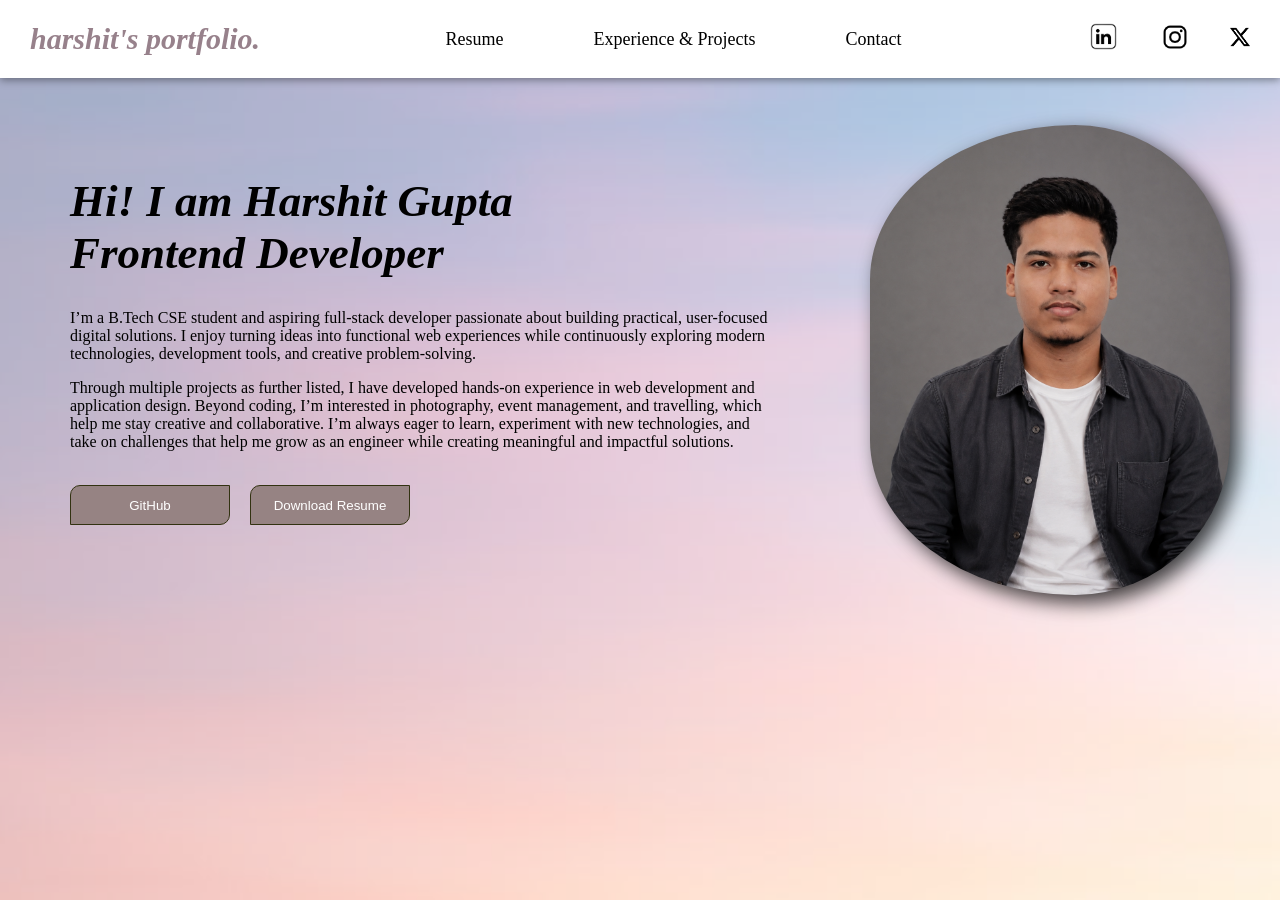
<file: index.html>
<!DOCTYPE html>
<html lang="en">
<head>
    <meta charset="UTF-8">
    <meta name="viewport" content="width=device-width, initial-scale=1.0">
    <title>Harshit's-Portfolio</title>
    <link rel="stylesheet" href="./style.css">
</head>
<body>
    <nav class="d">
        <a href="./index.html" class="name"><i>harshit's portfolio.</i></a>
        <div class="d1">
            <!-- <a href="./index.html">Home</a> -->
            <a href="./resume.html">Resume</a>
            <a href="./projects.html">Experience & Projects</a>
            <a href="./contact.html">Contact</a>
        </div>
        <div class="d2">
            <button><a href="https://www.linkedin.com/in/harshit-gupta-b51360374/"><img src="./data/linked.webp" style="height: 33px; width: 33px;"></a></button>
            <button><a href="https://www.instagram.com/harshitgupta0361/"><img src="./data/ins.webp"></a></button>
            <button><a href="https://x.com/HarshitGupta361"><img src="./data/twitter.jpg" style="height: 20px; width: 20px;"></a></button>
        </div>
    </nav>
    <div class="banner">
        <div class="dis">
            <h1><i>Hi! I am <b>Harshit Gupta</b><br>Frontend Developer</i></h1>
            <p>
               I’m a B.Tech CSE student and aspiring full-stack developer passionate
               about building practical, user-focused digital solutions. I enjoy turning
                ideas into functional web experiences while continuously exploring modern
                 technologies, development tools, and creative problem-solving.
            </p>
            <p>
                Through multiple projects as further listed, I have developed hands-on experience in web development and application design. Beyond coding, I’m interested in photography, event management, and travelling, which help me stay creative and collaborative. I’m always eager to learn, experiment with new technologies, and take on challenges that help me grow as an engineer while creating meaningful and impactful solutions.
            </p>
            <br>
            <div class="b1">
                <a href="https://github.com/harshitgupta0361"><button>GitHub</button></a>
                <a href="./data/resume1.pdf"><button >Download Resume</button></a>
            </div>
        </div>
        <div class="profile_img">
            <img src="./data/profile_pic.png" alt="img_not_found">
        </div>
    </div>
<script>
document.getElementById('downloadBtn').addEventListener('click', function() {

    const link = document.createElement('a');
    
    
    link.href = 'path/to/your/file.pdf';
    link.download = 'My_Downloaded_File.pdf';
    
    document.body.appendChild(link);
    link.click();
    document.body.removeChild(link);
});
</script>

</body>
</html>
</file>
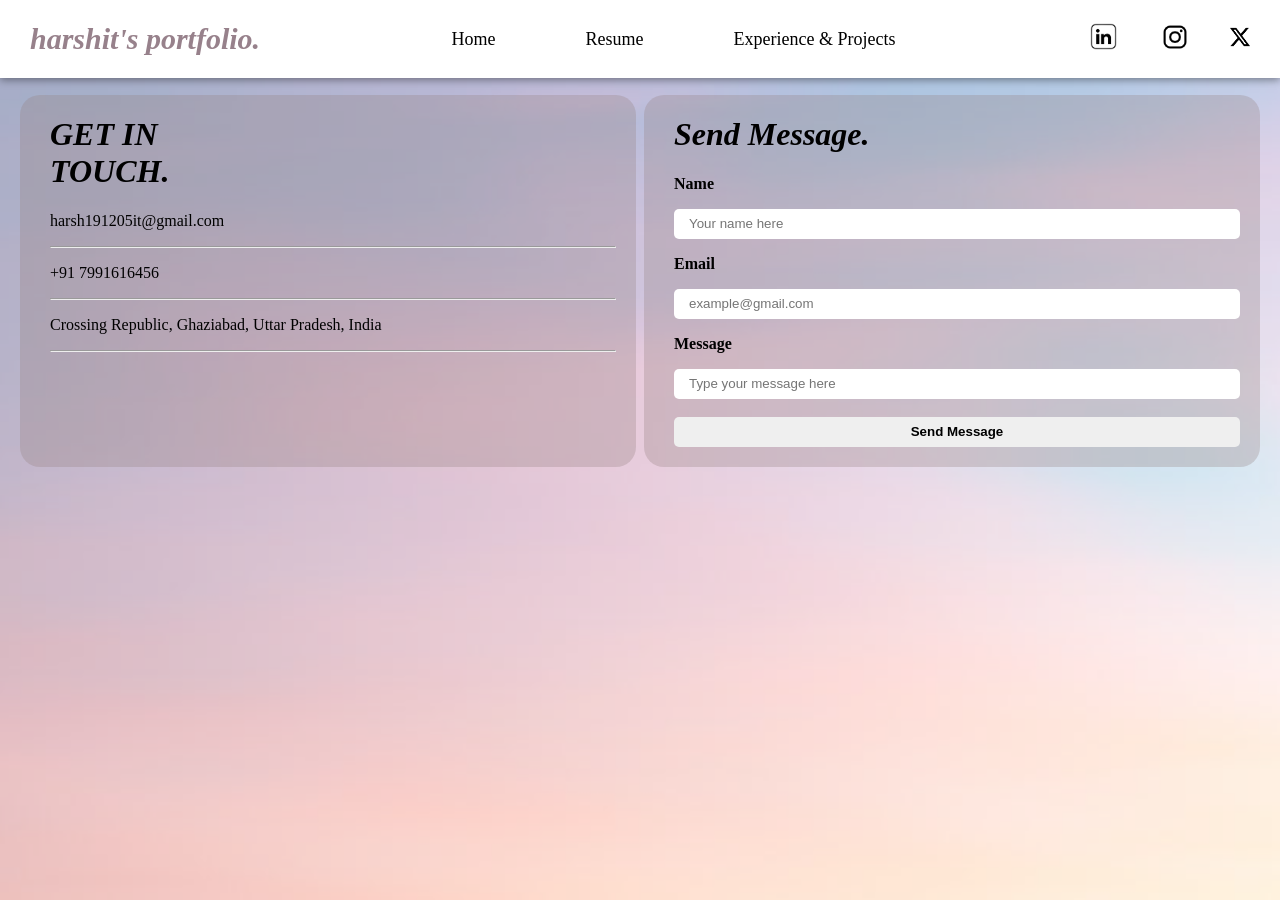
<file: contact.html>
<!DOCTYPE html>
<html lang="en">
<head>
    <meta charset="UTF-8">
    <meta name="viewport" content="width=device-width, initial-scale=1.0">
    <title>Contact</title>
    <link rel="stylesheet" href="./style.css">
</head>
<body>
    <nav class="d">
        <a href="./index.html" class="name"><i>harshit's portfolio.</i></a>
        <div class="d1">
            <a href="./index.html">Home</a>
            <a href="./resume.html">Resume</a>
            <a href="./projects.html">Experience & Projects</a>
        </div>
        <div class="d2">
            <button><a href="https://www.linkedin.com/in/harshit-gupta-b51360374/"><img src="./data/linked.webp" style="height: 33px; width: 33px;"></a></button>
            <button><a href="https://www.instagram.com/harshitgupta0361/"><img src="./data/ins.webp"></a></button>
            <button><a href="https://x.com/HarshitGupta361"><img src="./data/twitter.jpg" style="height: 20px; width: 20px;"></a></button>
        </div>
    </nav>
    <div class="con">
        <div class="left1">
            <h1><i>GET IN <br>TOUCH.</i></h1>
            <p>harsh191205it@gmail.com</p>
            <hr>
            <p>+91 7991616456</p>
            <hr>
            <p>Crossing Republic, Ghaziabad, Uttar Pradesh, India</p>
            <hr>
        </div>
        <div class="right1">
            <h1><i>Send Message.</i></h1>
            <p><b>Name</b></p>
            <input type="text" placeholder="Your name here" id="">
            <p><b>Email</b></p>
            <input type="text" placeholder="example@gmail.com" id="">
            <p><b>Message</b></p>
            <input type="text" placeholder="Type your message here">
            <br><br>
            <button><b>Send Message</b></button>
        </div>
    </div>
</body>
</html>
</file>
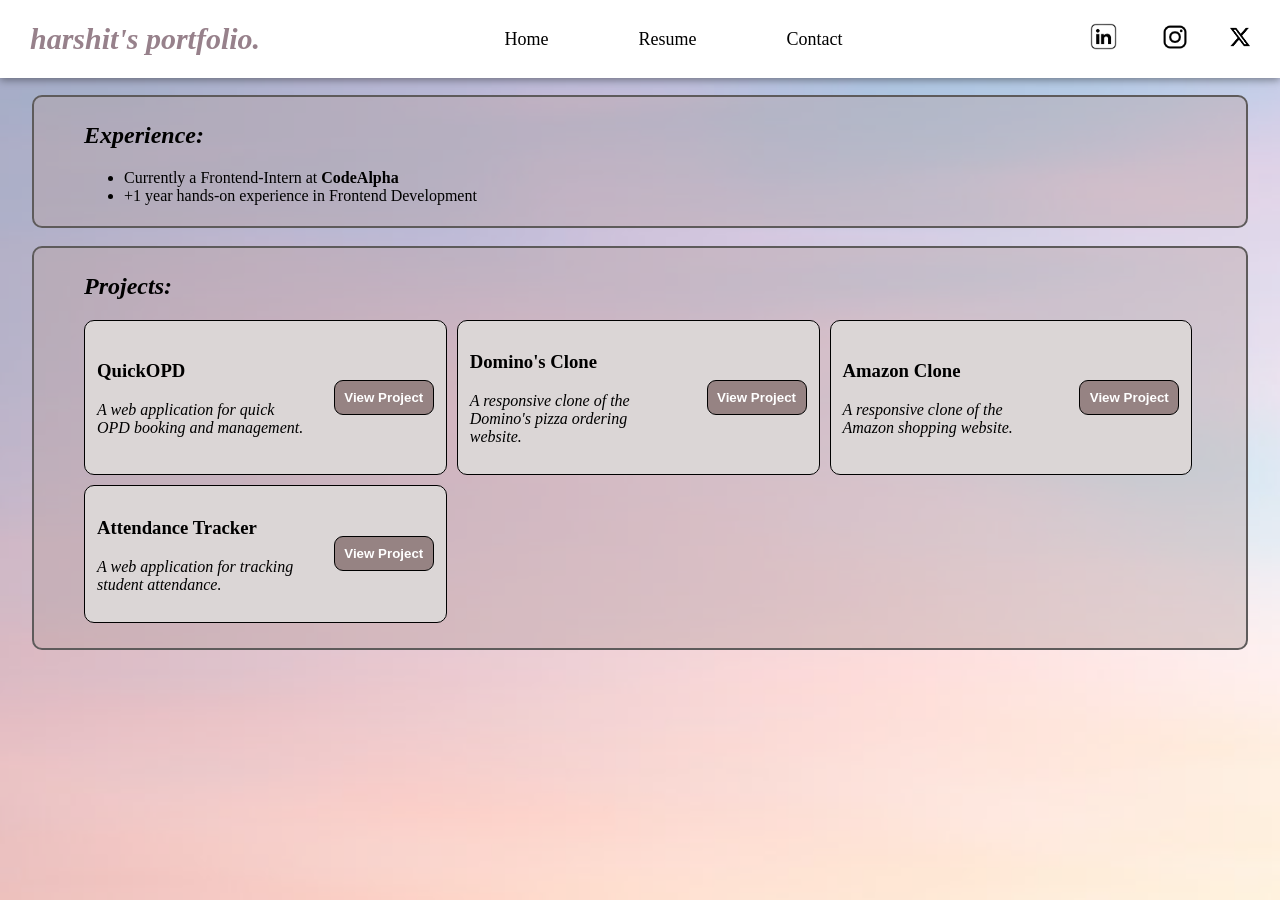
<file: projects.html>
<!DOCTYPE html>
<html lang="en">
<head>
    <meta charset="UTF-8">
    <meta name="viewport" content="width=device-width, initial-scale=1.0">
    <title>Experience|Projects</title>
    <link rel="stylesheet" href="./style.css">
</head>
<body>
    <nav class="d">
        <a href="./index.html" class="name"><i>harshit's portfolio.</i></a>
        <div class="d1">
            <a href="./index.html">Home</a>
            <a href="./resume.html">Resume</a>
            <a href="./contact.html">Contact</a>
        </div>
        <div class="d2">
            <button><a href="https://www.linkedin.com/in/harshit-gupta-b51360374/"><img src="./data/linked.webp" style="height: 33px; width: 33px;"></a></button>
            <button><a href="https://www.instagram.com/harshitgupta0361/"><img src="./data/ins.webp"></a></button>
            <button><a href="https://x.com/HarshitGupta361"><img src="./data/twitter.jpg" style="height: 20px; width: 20px;"></a></button>
        </div>
    </nav>
    <div class="project">
        <div class="exp">
            <h2><b><i>Experience:</i></b></h2>
                <ul>
                    <li>Currently a Frontend-Intern at <b>CodeAlpha</b></li>
                    <li>+1 year hands-on experience in Frontend Development</li>
                </ul>
        </div>
        <br>
        <div class="pro">
            <h2><b><i>Projects:</i></b></h2>
            <div class="pro2">
                <div class="p">
                    <div class="pp">
                        <h3>QuickOPD</h3>
                        <p><i>A web application for quick OPD booking and management.</i></p>
                    </div>
                    <div class="pp2">
                        <a href="https://harshitgupta0361.github.io/QuickOPD/"><button>View Project</button></a>
                    </div>
                </div>
                <div class="p">
                    <div class="pp">
                        <h3>Domino's Clone</h3>
                        <p><i>A responsive clone of the Domino's pizza ordering website.</i></p>
                    </div>
                    <div class="pp2">
                        <a href="https://domino-s-clone.onrender.com/"><button>View Project</button></a>
                    </div>   
                </div>
                <div class="p">
                    <div class="pp">
                        <h3>Amazon Clone</h3>
                        <p><i>A responsive clone of the Amazon shopping website.</i></p>
                    </div>
                    <div class="pp2">
                        <a href="#"><button>View Project</button></a>
                    </div>
                </div>
                <div class="p">
                    <div class="pp">
                        <h3>Attendance Tracker</h3>
                        <p><i>A web application for tracking student attendance. </i></p>
                    </div>
                    <div class="pp2">
                        <a href=""><button>View Project</button></a>
                    </div>
                </div>
            </div>
        </div>
    </div>
</body>
</html>
</file>
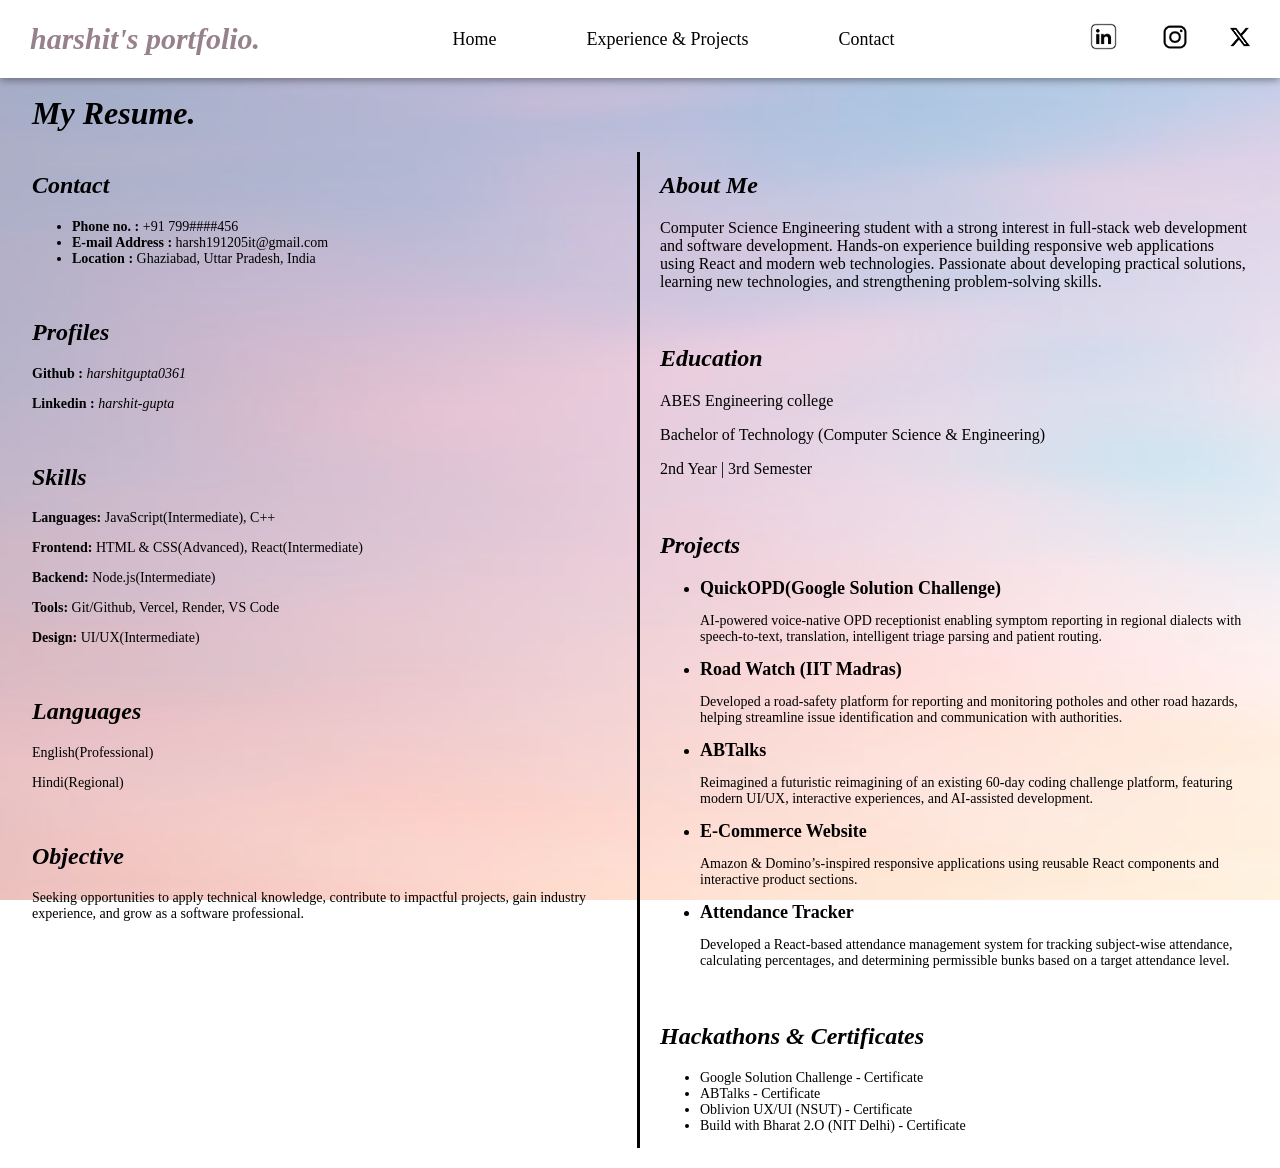
<file: resume.html>
<!DOCTYPE html>
<html lang="en">
<head>
    <meta charset="UTF-8">
    <meta name="viewport" content="width=device-width, initial-scale=1.0">
    <title>Resume</title>
    <link rel="stylesheet" href="./style.css">
</head>
<body>
    <header>
        <nav class="d">
            <a href="./index.html" class="name"><i>harshit's portfolio.</i></a>
            <div class="d1">
                <a href="./index.html">Home</a>
                <a href="./projects.html">Experience & Projects</a>
                <a href="./contact.html">Contact</a>
            </div>
            <div class="d2">
            <button><a href="https://www.linkedin.com/in/harshit-gupta-b51360374/"><img src="./data/linked.webp" style="height: 33px; width: 33px;"></a></button>
            <button><a href="https://www.instagram.com/harshitgupta0361/"><img src="./data/ins.webp"></a></button>
            <button><a href="https://x.com/HarshitGupta361"><img src="./data/twitter.jpg" style="height: 20px; width: 20px;"></a></button> 
        </div>
        </nav>
    </header>

    <div class="res">
        <h1 class="head"><b><i>My Resume.</i></b></h1>
        <div class="resumes">
            <div class="left">
                <h2><b>Contact</b></h2>
                <ul>
                    <li><b>Phone no. :</b> +91 799####456</li>
                    <li><b>E-mail Address :</b> harsh191205it@gmail.com</li>
                    <li><b>Location : </b> Ghaziabad, Uttar Pradesh, India</li>
                </ul>
                <br>
                <h2><b>Profiles</b></h2>
                <p><b>Github : </b><a href="https://github.com/harshitgupta0361"><i>harshitgupta0361</i></a></p>
                <p><b>Linkedin : </b><a href="https://www.linkedin.com/in/harshit-gupta-b51360374/"><i>harshit-gupta</i></a></p>
                <br>
                <h2><b>Skills</b></h2>
                <p><b>Languages: </b>JavaScript(Intermediate), C++</p>
                <p><b>Frontend:</b> HTML & CSS(Advanced), React(Intermediate)</p>
                <p><b>Backend: </b>Node.js(Intermediate)</p>
                <p><b>Tools: </b>Git/Github, Vercel, Render, VS Code</p>
                <p><b>Design: </b>UI/UX(Intermediate)</p>
                <br>
                <h2><b>Languages</b></h2>
                <p>English(Professional)</p>
                <p>Hindi(Regional)</p>
                <br>
                <h2><b>Objective</b></h2>
                <p>Seeking opportunities to apply technical knowledge, contribute to impactful projects, gain industry experience, and grow as a software professional.</p>
            </div>
            <div class="right">
                <h2><b>About Me</b></h2>
                <p>Computer Science Engineering student with a strong interest in full-stack
                web development and software development. Hands-on experience building responsive
                web applications using React and modern web technologies. Passionate about developing
                practical solutions, learning new technologies, and strengthening problem-solving skills.
                </p>
                <br>
                <h2><b>Education</b></h2>
                <p>ABES Engineering college</p>
                <p>Bachelor of Technology (Computer Science & Engineering)</p>
                <p>2nd Year | 3rd Semester</p>
                <br>
                <h2><b>Projects</b></h2>
                <ul>
                    <li>
                        <b>QuickOPD(Google Solution Challenge)  </b>
                        <p>AI-powered voice-native OPD receptionist enabling symptom reporting in regional dialects with speech-to-text, translation, intelligent triage parsing and patient routing.</p>
                    </li>
                    <li>
                        <b>Road Watch (IIT Madras)</b>
                        <p>Developed a road-safety platform for reporting and monitoring potholes and other road hazards, helping streamline issue identification and communication with authorities.</p>
                    </li>
                    <li>
                        <b>ABTalks</b>
                        <p>Reimagined a futuristic reimagining of an existing 60-day coding challenge platform, featuring modern UI/UX, interactive experiences, and AI-assisted development.</p>
                    </li>
                    <li>
                        <b>E-Commerce Website</b>
                        <p>Amazon & Domino’s-inspired responsive applications using reusable React components and interactive product sections.</p>
                    </li>
                    <li>
                        <b>Attendance Tracker</b>
                        <p>Developed a React-based attendance management system for tracking subject-wise attendance, calculating percentages, and determining permissible bunks based on a target attendance level.</p>
                    </li>
                </ul>
                <br>
                <h2><b>Hackathons & Certificates</b></h2>
                <ul class="u1">
                    <li>Google Solution Challenge - Certificate</li>
                    <li>ABTalks - Certificate</li>
                    <li>Oblivion UX/UI (NSUT) - Certificate</li>
                    <li>Build with Bharat 2.O (NIT Delhi) - Certificate</li>
                </ul>
            </div>
        </div>
    </div>
</body>
</html>
</file>
<file: style.css>
*{
    box-sizing: border-box;
    
}
/* Prevent a flash of content before the animation starts */
html {
  background-color: #ffffff; /* Match this to your site's background color */
}

body {
  opacity: 0;
  animation: fadeInAnimation ease 1s forwards;
}

@keyframes fadeInAnimation {
  0% {
    opacity: 0;
  }
  100% {
    opacity: 1;
  }
}

body{
    margin: 0;
    padding: 0;
    padding-top: 75px;
    min-height: 100vh;
    box-sizing: border-box;
    position: relative;
    isolation: isolate;
}

body::before{
    content: "";
    position: fixed;
    inset: 75px 0 0;
    z-index: -1;
    background: url(./data/back.jpg) center / cover no-repeat;
    opacity: 0.5;
    pointer-events: none;
}

nav{
    position: fixed;
    top: 0;
    left: 0;
    right: 0;
    z-index: 1000;
    display: flex;
    justify-content: space-between;
    padding: 20px 30px;
    align-items: center;
    background-color: white;
    box-sizing: border-box;
    width: 100%;
    box-shadow: 0 2px 8px rgba(0, 0, 0, 0.4);
}
nav .d1{
    font-family: cursive;
}
nav .d2{
    align-items: center;
    display: flex;
    gap: 40px;
}
nav .d2 button{
    border: none;
    background: none;
    padding: 0;
    height: fit-content;
}
nav .d2 button:hover{
    transform: translateY(-2px) scale(1.03);
}
nav .d2 button img{
    height: 30px;
    width: 30px;
}
nav a{
    font-size: 18px;
    text-decoration: none;
    color: black;
}
nav .name{
    font-weight: bolder;
    font-size: 30px;
    color: #97818b;
}
nav .d1{
    display: flex;
    gap: 90px;
}
.banner{
    display: flex; 
}
.banner .profile_img img{
    border-radius: 300px;
    width: 410px;
    padding-top: 50px;
    padding-bottom: 50px;
    padding-right: 50px;
    /* padding-left: 50px; */
    height: 570px;
    /* border-radius: 20px; */
    /* margin: 20px; */
    filter: drop-shadow(8px 8px 10px rgba(.75, .75, .75, .75));
}
.banner .dis{
    padding-top: 70px;
    padding-left: 70px;
    padding-right: 100px;
}
.banner .dis h1{
    font-size: 45px;
}
.banner .dis p{
    font-family: cursive;
}
.banner .dis .b1{
    justify-content: left;
    display: flex;
    gap: 20px;
}
.b1 button{
    cursor: pointer;
    width: 160px;
    height: 40px;
    padding: 8px;
    background-color: #968383;
    border: 1.5px solid rgb(50, 50, 17);
    border-top-left-radius: 10px;
    border-bottom-right-radius: 10px;
    color: white;
}
.b1 button:hover{
    transform: translateY(-2px) scale(1.03);
}
.res{
    margin-left: 12px;
    margin-right: 12px;
    border-radius: 15px;
}
.res .head{
    padding-top: 20px;
    margin: 0;
    padding-left: 20px;
}
.res .resumes{
    
    padding: 20px;
    /* padding-left: 50px; */
    display: flex;
}
.res .resumes .left{
    padding-right: 5px;
    border-right: 3px solid black;
    width: 50%;
}
.res .resumes .left h2{
    font-style: italic;
}
.res .resumes .left ul{
    font-family: cursive;
    font-size: 14px;
}
.res .resumes .left p{
    font-family: cursive;
    font-size: 14px;
}
.res .resumes .left a{
    text-decoration: none;
    color: black;
}
.res .resumes .left i:hover{
    transform: translateY(-2px) scale(1.03);
}
.res .resumes .right{
    padding-left: 20px;
    width: 50%;
}
.res .resumes .right h2{
    font-style: italic;
}
.res .resumes .right ul p{
    font-family: cursive;
    font-size: 14px;
}
.res .resumes .right ul a{
    /* text-decoration: none; */
    color: black;
}
.res .resumes .right .u1{
    font-family: cursive;
    font-size: 14px;
}
.res .resumes .right ul b{
    font-size: 18px;
}
.res .resumes .right p{
    font-family: cursive;
}
.project{
    margin-left: 12px;
    margin-right: 12px;
    border-radius: 15px;
    height: 100%;
    padding: 20px;
    /* background-color: rgb(219, 214, 214); */
}
.project .exp{
    padding: 5px;
    padding-left: 50px;
    box-sizing: border-box;
    border: 2px solid rgb(94, 91, 91);
    border-radius: 10px;
    width: 100%;
    place-items: left;
    height: fit-content;
    background-color: rgb(185, 163, 163 , 0.4);
    
}
.project .exp ul{
    font-family: cursive;
}
.project .exp a{
    color: black;
}
.project .pro{
    padding: 5px;
    padding-left: 50px;
    box-sizing: border-box;
    background-color: rgb(185, 163, 163, 0.4);
    border: 2px solid rgb(94, 91, 91);
    border-radius: 10px;
    width: 100%;
    place-items: left;
    height: fit-content;
}
.project .pro2{
    padding-left: 0;
    padding-right: 14px;
    padding-bottom: 20px;
    gap: 10px;
    width: 97%;
    display: grid;
    grid-template-columns: repeat(3, 1fr);
}
.project .pro2 .p{
    border: 1px solid black;
    background-color: rgb(219, 214, 214);
    border-radius: 10px;
    display: flex;
    align-items: center;
    padding: 12px;
    gap: 30px;
    justify-content: space-between;
}
.project .pro2 .p .pp p{
    font-family: cursive;
}
.project .pro2 .p .pp2 button{
    cursor: pointer;
    border-radius: 9px;
    border: 1px solid black;
    width: 100px;
    height: 35px;
    font-weight: bold;
    color: white;
    background-color: rgb(150, 131, 131);
}
.project .pro2 .p .pp2 button:hover{
    transform: translateY(-2px) scale(1.08);
}
.con{
    display: flex;
    width: 100%;
    padding-top: 20px;
    padding-left : 20px;
    padding-right: 20px;
    gap: 8px;
}
.con .left1{ 
    border-radius: 20px;
    width: 100%;
    padding-left: 30px;
    padding-right: 20px;
    background-color: rgb(150, 131, 131, 0.3);
}
.con .left1 p{
    font-family: cursive;
}
.con .right1{
    border-radius: 20px;
    width: 100%;
    padding-left: 30px;
    padding-right: 20px;
    padding-bottom: 20px;
    background-color: rgb(150, 131, 131, 0.3);
}
.con .right1 input{
    width: 100%;
    height: 25px;
    padding: 15px;
    border-radius: 5px;
    border: none;
}
.con .right1 input:focus {
  border-color: #968383;
  box-shadow: 2px 2px 5px rgb(176, 126, 126, 10);
  outline: none;
}

.con .right1 button{
    cursor: pointer;
    width: 100%;
    height: 30px;
    border-radius: 5px;
    border: none;
    transition: background-color 0.3s ease, transform 0.2s ease; 
}
.con .right1 button:hover{
    box-shadow: 0 4px 12px rgba(0, 0, 0, 0.15);
    transform: translateY(-2px) scale(1.03);
}

@media (max-width: 1000px){
    body{
        padding-top: 105px;
    }
    body::before{
        inset-block-start: 105px;
    }
    nav{
        display: grid;
        grid-template-columns: minmax(0, 1fr) auto;
        gap: 8px 16px;
        padding: 10px 20px;
    }
    nav .name{
        font-size: 25px;
    }
    nav .d1{
        grid-column: 1 / -1;
        grid-row: 2;
        justify-content: space-between;
        gap: 16px;
    }
    nav .d2{
        gap: 16px;
    }
    .banner{
        align-items: center;
        gap: 20px;
        padding: 0 24px;
    }
    .banner .dis{
        min-width: 0;
        padding: 45px 0;
        flex: 1;
    }
    .banner .dis h1{
        font-size: clamp(30px, 5vw, 45px);
    }
    .banner .profile_img{
        flex: 0 1 38%;
    }
    .banner .profile_img img{
        display: block;
        width: 100%;
        height: auto;
        padding: 30px 0;
    }
    .res .resumes .left,
    .res .resumes .right{
        min-width: 0;
    }
    .project .pro2{
        width: 100%;
        grid-template-columns: repeat(2, minmax(0, 1fr));
    }
}
</file>
